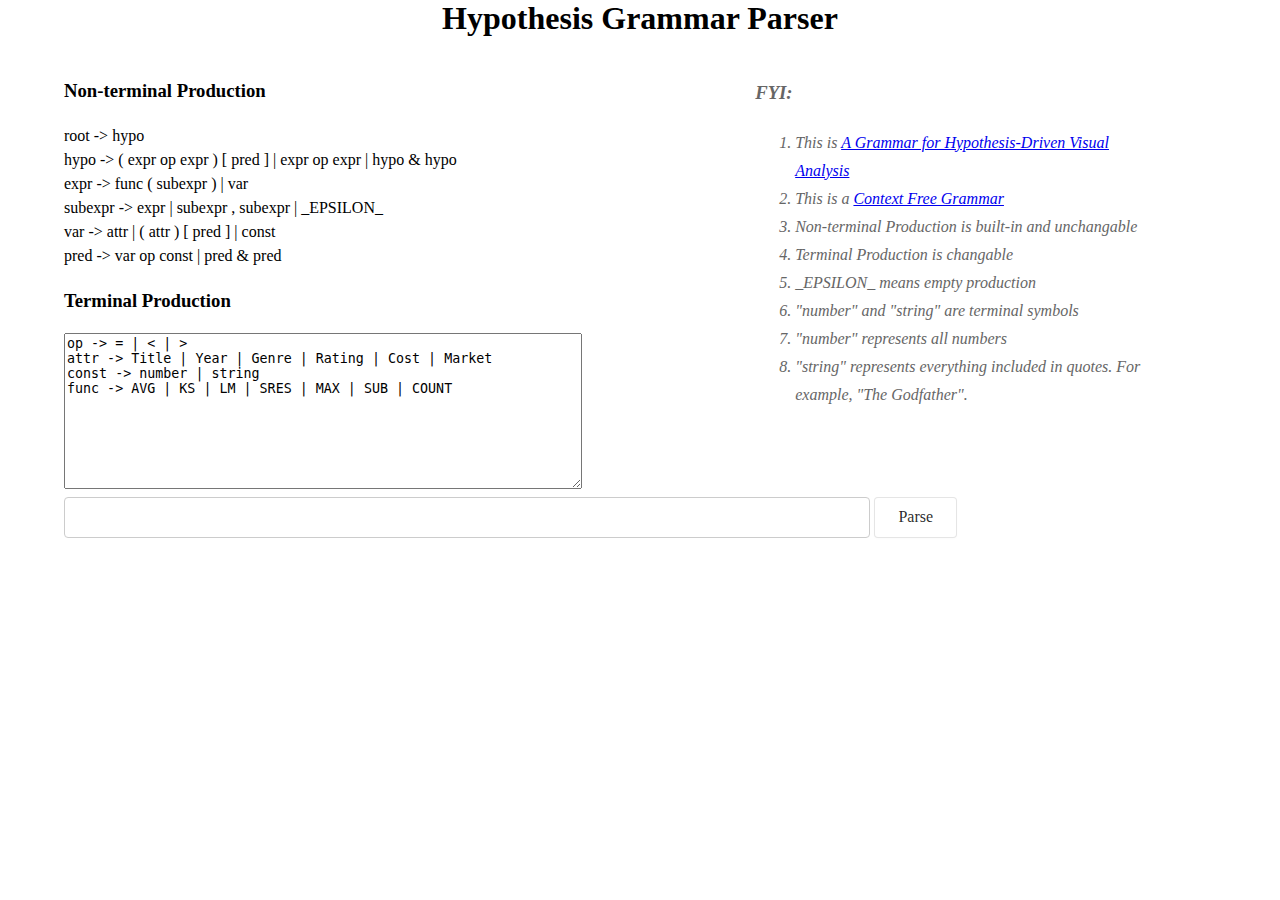
<file: index.html>
<html>
<head>
    <link rel="stylesheet" type="text/css" href="style.css" media="screen" />
    <script type="text/javascript" src="earley-oop.js"></script>
    <script type="text/javascript" src="http://code.jquery.com/jquery-2.1.3.min.js"></script>
    <script type="text/javascript" src="script.js"></script>
    <!-- <link rel="stylesheet" href="https://pyscript.net/latest/pyscript.css" />
    <script defer src="https://pyscript.net/latest/pyscript.js"></script> -->
</head>
<body>

<h1>Hypothesis Grammar Parser</h1>

<div id="grammar">
<div id="div1">
<h3>Non-terminal Production</h3>
<p name="Nontermial Symbol" id="test">
    root -> hypo <br/>
    hypo -> ( expr op expr ) [ pred ] | expr op expr | hypo & hypo <br/>
    expr -> func ( subexpr ) | var <br/>
    subexpr -> expr | subexpr , subexpr | _EPSILON_ <br/>
    var ->  attr | ( attr ) [ pred ] | const <br/>
    pred -> var op const | pred & pred <br/>
</p>
</div>

<div id="div1">
<h3>Terminal Production</h2>
<textarea name="Termial Symbol"  rows="10" id="tgrm">
op -> = | < | > 
attr -> Title | Year | Genre | Rating | Cost | Market
const -> number | string
func -> AVG | KS | LM | SRES | MAX | SUB | COUNT
</textarea>
</div>
</div>

<div id="FYI">
    <h3>FYI:</h3>
    <ol>
        <li>This is <a href="https://arxiv.org/abs/2204.14267">A Grammar for Hypothesis-Driven Visual Analysis</a></li>
        <li>This is a <a href="https://en.wikipedia.org/wiki/Context-free_grammar">Context Free Grammar</a></li>
        <li>Non-terminal Production is built-in and unchangable</li>
        <li>Terminal Production is changable</li>
        <li> _EPSILON_ means empty production</li>
        <li>"number" and "string" are terminal symbols </li>
        <li>"number" represents all numbers</li>
        <li>"string" represents everything included in quotes. For example, "The Godfather".</li>
      </ol>
</div>

<input type="text" size="80" id="txt"/>
<button class="button" role="button">Parse</button>
<br/>
<!-- <a href="#" class="example"> 1 = 2</a> <br/>
<a href="#" class="example"> 1 = str</a> <br/>
<a href="#" class="example"> 1 = 'string'</a> <br/>
<a href="#" class="example"> (Rating) [ Title = 'The Godfather' ] = 9.1</a> <br/>
<a href="#" class="example"> (Rating) [ Titl = 'The Godfather' ] = 9.1</a> <br/>
<a href="#" class="example"> (Rating)  Title = 'The Godfather' ] = 9.1</a> <br/>
<a href="#" class="example"> COUNT((Rating)[Title = 'The Godfather']) = 2</a> <br/>
<a href="#" class="example"> (COUNT() > 1) [Year=1999] & (COUNT() > 1) [Year=1999]</a> <br/>
<a href="#" class="example"> 
AVG ( (Cost) [ id = 2 ] , (Cost) [ Market = 'US' ] , (Cost) [ Market = 'US' ] ) 
= AVG ( (Cost) [ id = 2 ] , (Cost) [ Market = 'US' ] , (Cost) [ Market = 'US' ] )</a> <br/>
<a href="#" class="example"> SUB ( AVG ( Cost ) , AVG ( Market ) ) < 10</a> <br/> -->
<p id="p1"></p>
<div id="dv"></div>
</file>
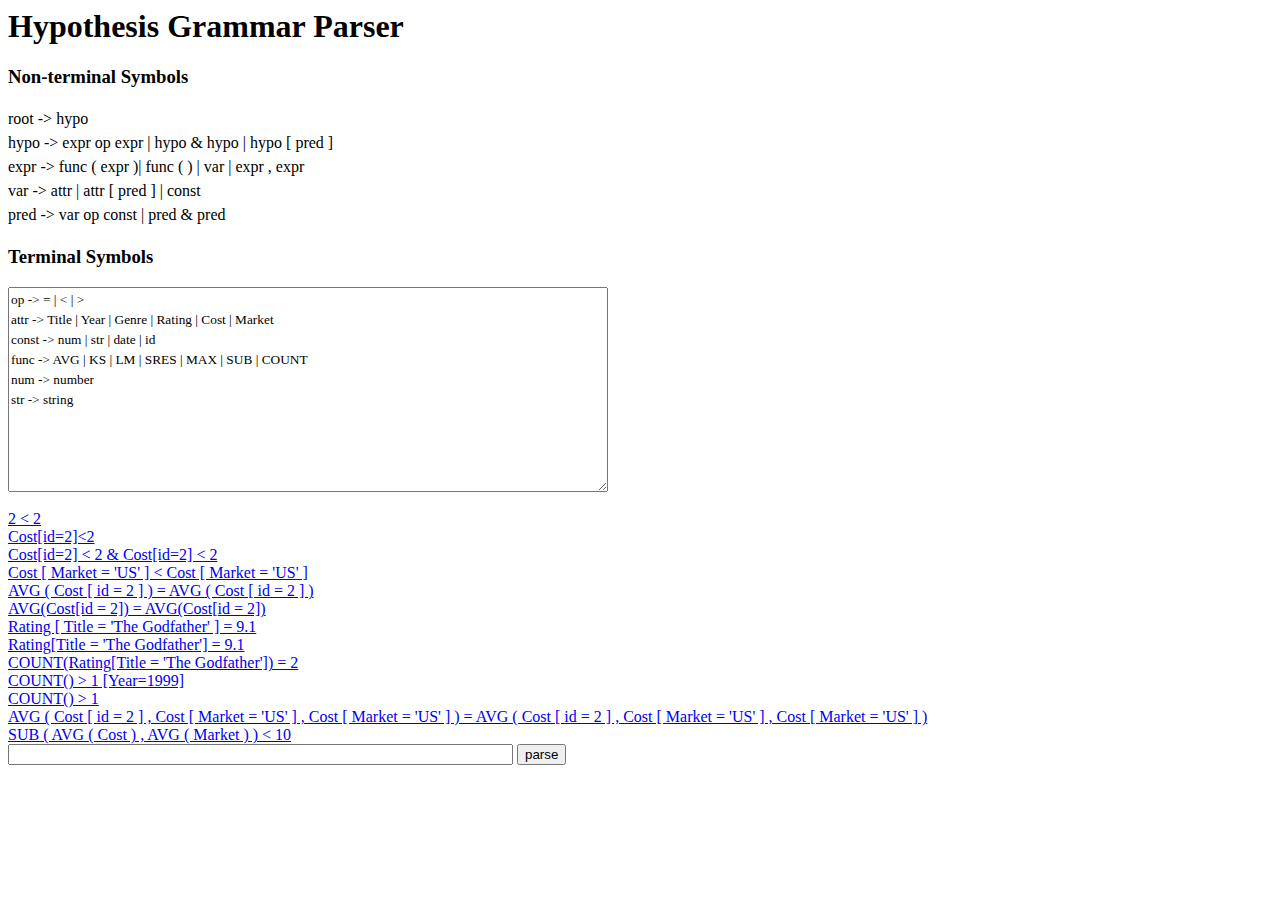
<file: index1.html>
<html>
<head>
    <link rel="stylesheet" type="text/css" href="/css/style1.css" media="screen" />
    <script type="text/javascript" src="earley-oop.js"></script>
    <script type="text/javascript" src="http://code.jquery.com/jquery-2.1.3.min.js"></script>
    <script type="text/javascript" src="/scripts/script1.js"></script>
</head>
<body>
<!-- <div class="center"> -->
<h1>Hypothesis Grammar Parser</h1>
<div id="div1">
<h3>Non-terminal Symbols</h2>
<p name="Nontermial Symbol" id="test">
    root -> hypo<br/>
    hypo -> expr op expr | hypo & hypo | hypo [ pred ]<br/>
    expr -> func ( expr )| func ( ) | var | expr , expr  <br/>
    var ->  attr | attr [ pred ] | const<br/>
    pred -> var op const | pred & pred<br/>
</p>
</div>
<div id="div2">
<h3>Terminal Symbols</h2>
<textarea name="Termial Symbol"  rows="10" id="tgrm">
op -> = | < | > 
attr -> Title | Year | Genre | Rating | Cost | Market
const -> num | str | date | id 
func -> AVG | KS | LM | SRES | MAX | SUB | COUNT
num -> number
str -> string
</textarea>
</div>
</div>
<br/>
<a href="#" class="example"> 2 < 2</a> <br/>
<a href="#" class="example"> Cost[id=2]<2</a> <br/>
<a href="#" class="example"> Cost[id=2] < 2 & Cost[id=2] < 2 </a> <br/>
<a href="#" class="example"> Cost [ Market = 'US' ] < Cost [ Market = 'US' ]</a> <br/>
<a href="#" class="example"> AVG ( Cost [ id = 2 ] ) = AVG ( Cost [ id = 2 ] )</a> <br/>
<a href="#" class="example"> AVG(Cost[id = 2]) = AVG(Cost[id = 2])</a> <br/>
<a href="#" class="example"> Rating [ Title = 'The Godfather' ] = 9.1</a> <br/>
<a href="#" class="example"> Rating[Title = 'The Godfather'] = 9.1</a> <br/>
<a href="#" class="example"> COUNT(Rating[Title = 'The Godfather']) = 2</a> <br/>
<a href="#" class="example"> COUNT() > 1 [Year=1999]</a> <br/>
<a href="#" class="example"> COUNT() > 1 </a> <br/>
<a href="#" class="example"> 
AVG ( Cost [ id = 2 ] , Cost [ Market = 'US' ] , Cost [ Market = 'US' ] ) 
= AVG ( Cost [ id = 2 ] , Cost [ Market = 'US' ] , Cost [ Market = 'US' ] )</a> <br/>
<a href="#" class="example"> SUB ( AVG ( Cost ) , AVG ( Market ) ) < 10</a> <br/>

<input type="text" size="60" id="txt"/>
<button id="btn1">parse</button>
<p id="p1"></p>
<div id="dv"></div>

</body>
</html>
</file>
<file: style.css>
.button {
	align-items: center;
	background-color: #FFFFFF;
	border: 1px solid rgba(0, 0, 0, 0.1);
	border-radius: .25rem;
	box-shadow: rgba(0, 0, 0, 0.02) 0 1px 3px 0;
	box-sizing: border-box;
	color: rgba(0, 0, 0, 0.85);
	cursor: pointer;
	display: inline-flex;
	font-family: "Monaco";
	font-size: 16px;
	font-weight: 500;
	justify-content: center;
	line-height: 1.25;
	margin: 0;
	min-height: 1rem;
	padding: calc(.675rem - 1px) calc(1.5rem - 1px);
	position: relative;
	text-decoration: none;
	transition: all 250ms;
	user-select: none;
	-webkit-user-select: none;
	touch-action: manipulation;
	vertical-align: baseline;
	width: auto;
}

.button:hover,
.button:focus {
  border-color: rgba(0, 0, 0, 0.15);
  box-shadow: rgba(0, 0, 0, 0.1) 0 4px 12px;
  color: rgba(0, 0, 0, 0.65);
}

.button:hover {
  transform: translateY(-1px);
}

.button:active {
  background-color: #F0F0F1;
  border-color: rgba(0, 0, 0, 0.15);
  box-shadow: rgba(0, 0, 0, 0.06) 0 2px 4px;
  color: rgba(0, 0, 0, 0.65);
  transform: translateY(0);
}


h1 {
	font-family: "Monaco";
    text-align:center;
}

body {
	/* background-color: lightgray; */
	margin: 0px 5% 0px 5%;
}

#FYI {
	font-size: 16px;
	font-style:oblique;
	color: #666;
	width: 35%;
	font-family: "Monaco";
	line-height: 1.75;
	float:left ;
	margin: 0px 0px 0px 10%;
}

#grammar{
	background-color: white;
	float:left ;
	width: 50%;
	line-height: 1.5;
	font-family: "Monaco";
	margin: 0px 0px 0px 0px;
}

#tgrm{
	width: 90%;
}

input[id=txt], select {
	width: 70%;
	padding: 12px 20px;
	margin: 8px 0;
	display: inline-block;
	border: 1px solid #ccc;
	border-radius: 4px;
	box-sizing: border-box;
}

  
/* It's supposed to look like a tree diagram */
.tree, .tree ul, .tree li {
	list-style: none;
	margin: 0;
	padding: 0;
	position: relative;
}

.tree {
	margin: 0 0 1em;
	text-align: center;
}
.tree, .tree ul {
	display: table;
}
.tree ul {
	width: 100%;
}
.tree li {
	display: table-cell;
	padding: .5em 0;
	vertical-align: top;
}
/* _________ */
.tree li:before {
	outline: solid 1px #666;
	content: "";
	left: 0;
	position: absolute;
	right: 0;
	top: 0;
}
.tree li:first-child:before {left: 50%;}
.tree li:last-child:before {right: 50%;}

.tree code, .tree span {
	border: solid .1em #666;
	border-radius: .2em;
	display: inline-block;
	margin: 0 .2em .5em;
	padding: .2em .5em;
	position: relative;
}
/* If the tree represents DOM structure */
.tree code {
	font-family: monaco, Consolas, 'Lucida Console', monospace;
}

/* | */
.tree ul:before,
.tree code:before,
.tree span:before {
	outline: solid 1px #666;
	content: "";
	height: .5em;
	left: 50%;
	position: absolute;
}
.tree ul:before {
	top: -.5em;
}
.tree code:before,
.tree span:before {
	top: -.55em;
}

/* The root node doesn't connect upwards */
.tree > li {margin-top: 0;}
	.tree > li:before,
	.tree > li:after,
	.tree > li > code:before,
	.tree > li > span:before {
	outline: none;
}
</file>
<file: css/style1.css>
p#test {
	width: 700px;
	line-height: 1.5;
	font-family: "Monaco";
}

#tgrm{
	width: 600px;
	line-height: 1.5;
	font-family: "Monaco";
}
  
/* It's supposed to look like a tree diagram */
.tree, .tree ul, .tree li {
	list-style: none;
	margin: 0;
	padding: 0;
	position: relative;
}

.tree {
	margin: 0 0 1em;
	text-align: center;
}
.tree, .tree ul {
	display: table;
}
.tree ul {
	width: 100%;
}
.tree li {
	display: table-cell;
	padding: .5em 0;
	vertical-align: top;
}
/* _________ */
.tree li:before {
	outline: solid 1px #666;
	content: "";
	left: 0;
	position: absolute;
	right: 0;
	top: 0;
}
.tree li:first-child:before {left: 50%;}
.tree li:last-child:before {right: 50%;}

.tree code, .tree span {
	border: solid .1em #666;
	border-radius: .2em;
	display: inline-block;
	margin: 0 .2em .5em;
	padding: .2em .5em;
	position: relative;
}
/* If the tree represents DOM structure */
.tree code {
	font-family: monaco, Consolas, 'Lucida Console', monospace;
}

/* | */
.tree ul:before,
.tree code:before,
.tree span:before {
	outline: solid 1px #666;
	content: "";
	height: .5em;
	left: 50%;
	position: absolute;
}
.tree ul:before {
	top: -.5em;
}
.tree code:before,
.tree span:before {
	top: -.55em;
}

/* The root node doesn't connect upwards */
.tree > li {margin-top: 0;}
	.tree > li:before,
	.tree > li:after,
	.tree > li > code:before,
	.tree > li > span:before {
	outline: none;
}
</file>
